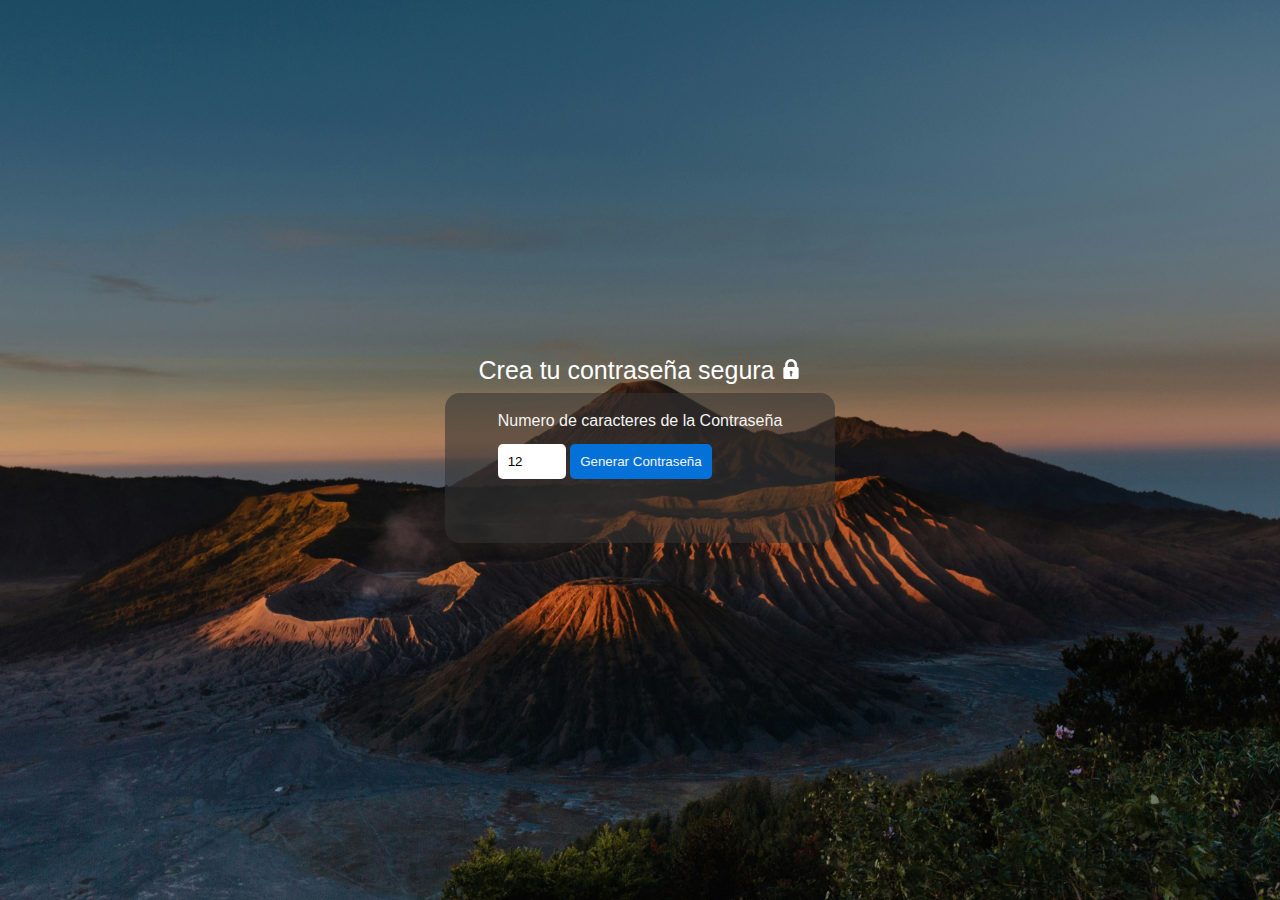
<file: Password Generator/index.html>
<!DOCTYPE html>
<html lang="en">
<head>
    <meta charset="UTF-8">
    <meta name="viewport" content="width=device-width, initial-scale=1.0">
    <link rel="stylesheet" href="./css/styles.css">
    <title>Genera una contraseña segura</title>
</head>
<body style="background-image: url('/assets/mountain-area.jpg');">
    <main class="main">
        <div class="texto" id="texto">
            <h2>Crea tu contraseña segura
                <img src="/assets/padlock black hole.png" alt="padlock" />
            </h2>
        </div>
        <div class="password-generator" id="password-generator">
            <div class="inputbox" id="inputbox">
                <p>Numero de caracteres de la Contraseña</p>
                <div class="buttons">
                    <input type="number" min="12" max="50" id="number" value="12"/>
                    <button id="generator">Generar Contraseña</button>
                    <div id="passwordDisplay"></div>
                </div>
            </div>
        </div>
    </main>
    <script src="./js/script.js"></script>
</body> 
</body>
</html>
</file>
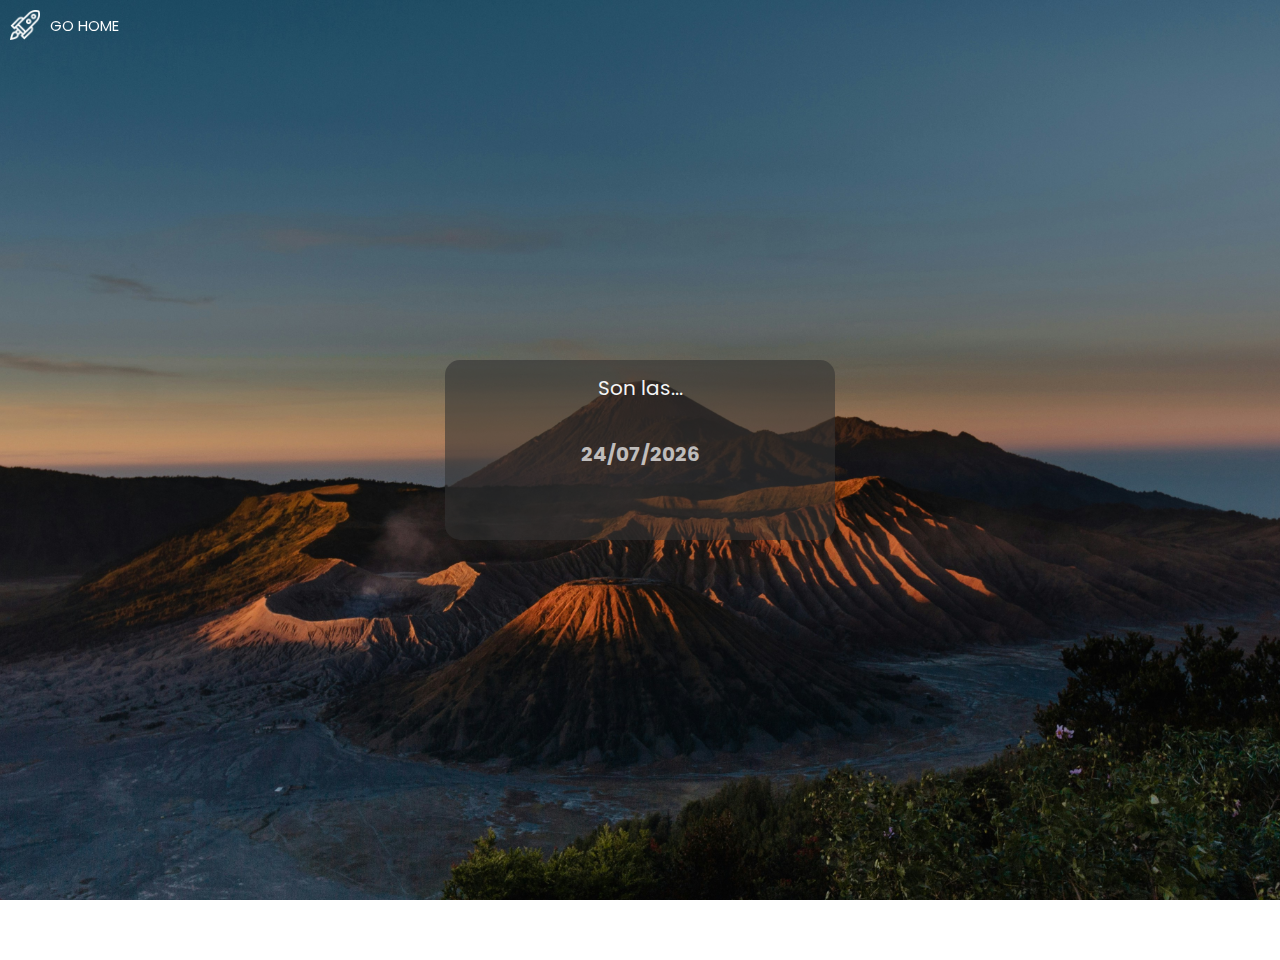
<file: src/components/watch.html>
<!DOCTYPE html>
<html lang="en">
<head>
    <meta charset="UTF-8">
    <meta name="viewport" content="width=device-width, initial-scale=1.0">
    <link rel="stylesheet" href="../css/time.css">
    <title>Reloj Digital</title>
</head>
<body>
    <header class="header">
        <a href="../../index.html">
            <img src="../assets/rocket.png" alt="go home"/>
            <h2>GO HOME</h2>
        </a>
    </header>
    <main class="main">
        <section class="time-container">
            <article class="time-date">
                <div class="title">Son las...</div>
                <div id="hour" class="hour"></div>
                <div id="date" class="date"></div>
                <div id="message" class="message"></div>
            </article>
        </section>
    </main>
    <footer class="footer">
        <nav>
          <a href="watch.html"><img src="../assets/watch.png" alt="clock"></a>
          <a href="password.html"><img src="../assets/lock.png" alt="lock"></a>
          <a href="links.html"><img src="../assets/link.png" alt="link"></a>
          <a href="weather.html"><img src="../assets/cloud.png" alt="cloud"></a>
        </nav>
      </footer>
    <script src="../js/time.js"></script>
</body>
</html>
</file>
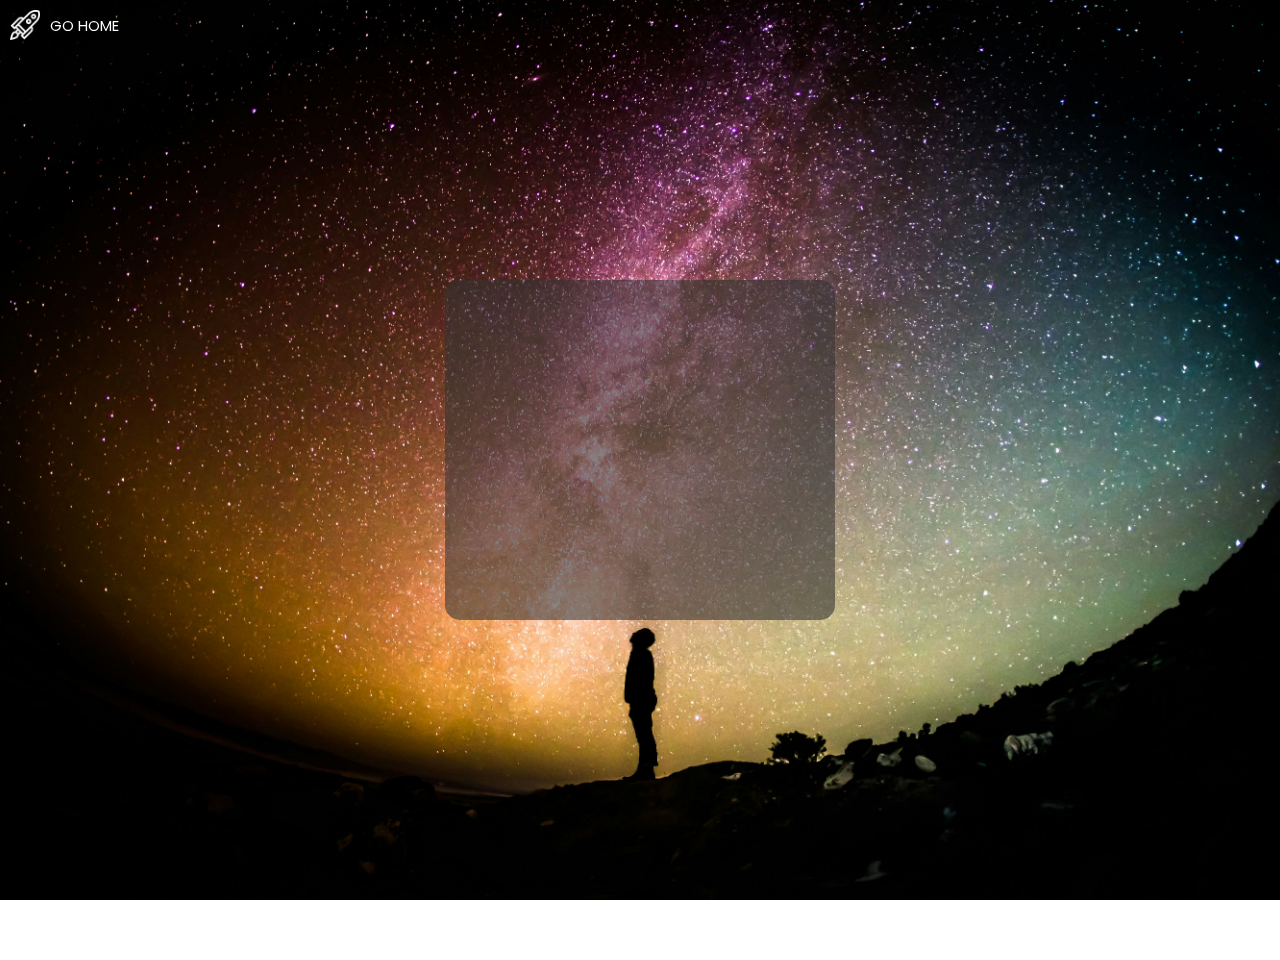
<file: src/components/weather.html>
<!DOCTYPE html>
<html lang="en">
<head>
    <meta charset="UTF-8">
    <meta name="viewport" content="width=device-width, initial-scale=1.0">
    <link rel="stylesheet" href="../css/weather.css">
    <title>Consulta del Tiempo</title>
</head>
<body>
    <header class="header">
        <a href="../../index.html">
            <img src="../assets/rocket.png" alt="go home"/>
            <h2>GO HOME</h2>
        </a>
    </header>
    <main class="main">
        <article class="container">
            <div class="forecastContainer"></div>
        </article>
    </main>
    <footer class="footer">
        <nav>
          <a href="watch.html"><img src="../assets/watch.png" alt="clock"></a>
          <a href="password.html"><img src="../assets/lock.png" alt="lock"></a>
          <a href="links.html"><img src="../assets/link.png" alt="link"></a>
          <a href="weather.html"><img src="../assets/cloud.png" alt="cloud"></a>
        </nav>
      </footer>
    <script src="../js/weather.js"></script>
</body>
</html>
</file>
<file: Password Generator/css/styles.css>
html, body, div, span, applet, object, iframe,
h1, h2, h3, h4, h5, h6, p, blockquote, pre,
a, abbr, acronym, address, big, cite, code,
del, dfn, em, img, ins, kbd, q, s, samp,
small, strike, strong, sub, sup, tt, var,
b, u, i, center,
dl, dt, dd, ol, ul, li,
fieldset, form, label, legend,
table, caption, tbody, tfoot, thead, tr, th, td,
article, aside, canvas, details, embed, 
figure, figcaption, footer, header, hgroup, 
menu, nav, output, ruby, section, summary,
time, mark, audio, video {
	margin: 0;
	padding: 0;
	border: 0;
	font-size: 100%;
	font: inherit;
	vertical-align: baseline;
}
/* HTML5 display-role reset for older browsers */
article, aside, details, figcaption, figure, 
footer, header, hgroup, menu, nav, section {
	display: block;
}
body {
	line-height: 1;
}
ol, ul {
	list-style: none;
}
blockquote, q {
	quotes: none;
}
blockquote:before, blockquote:after,
q:before, q:after {
	content: '';
	content: none;
}
table {
	border-collapse: collapse;
	border-spacing: 0;
}


/* My code */

body {
    box-sizing: border-box;
    font-family: 'Poppins', sans-serif;
    color: white;
    background-attachment: fixed;
    background-size: cover;
    background-position: center center;
    background-repeat: no-repeat;
    transition: all 1s ease;
    margin: 0;
}

.main {
    display: flex;
    flex-direction: column;
    justify-content:center;
    align-items:center;
    min-height: 100vh;
}


.texto h2 {
    font-size: 25px;
    margin-bottom: 10px;
}

.texto img {
    height: 20px;
    width: 20px;
    filter: invert(1);
}

.password-generator {
    height: 110px;
    width: 350px;
    display: flex;
    flex-direction: column; 
    align-items: center;
    gap: 5px;
    padding: 20px;
    max-width: 400px;
    color: #f4f4f4;
    border-radius: 15px;
    background-color: #33333393;
    line-height: 16px;
}


.inputbox {
    display: flex;
    flex-direction: column;
}

.buttons {
    margin-top: 15px;
}

#number {
   border-radius: 5px;
   display: inline-block;
   text-align: start;
   color: black;
   padding: 10px;
   border: none;
}

#generator {
    background-color: #0371d8;
    border: none;
    color: #f4f4f4;
    padding: 10px;
    border-radius: 5px;
}

.password-text {
    font-weight: 700;
    font-size: 20px;
    font-family: Poppins, sans-serif;
    padding: 0;
    margin-top: 20px;
}

.password-result {
    font-weight: 400;
    font-size: 20px;
    color: rgb(255, 229, 193);
    font-family: Poppins, sans-serif;
    padding: 5px;
}
</file>
<file: src/css/time.css>
@import url('https://fonts.googleapis.com/css2?family=Poppins:wght@400;600;700&display=swap');

html, body, div, span, applet, object, iframe,
h1, h2, h3, h4, h5, h6, p, blockquote, pre,
a, abbr, acronym, address, big, cite, code,
del, dfn, em, img, ins, kbd, q, s, samp,
small, strike, strong, sub, sup, tt, var,
b, u, i, center,
dl, dt, dd, ol, ul, li,
fieldset, form, label, legend,
table, caption, tbody, tfoot, thead, tr, th, td,
article, aside, canvas, details, embed, 
figure, figcaption, footer, header, hgroup, 
menu, nav, output, ruby, section, summary,
time, mark, audio, video {
	margin: 0;
	padding: 0;
	border: 0;
	font-size: 100%;
	font: inherit;
	vertical-align: baseline;
}
/* HTML5 display-role reset for older browsers */
article, aside, details, figcaption, figure, 
footer, header, hgroup, menu, nav, section {
	display: block;
}
body {
	line-height: 1;
}
ol, ul {
	list-style: none;
}
blockquote, q {
	quotes: none;
}
blockquote:before, blockquote:after,
q:before, q:after {
	content: '';
	content: none;
}
table {
	border-collapse: collapse;
	border-spacing: 0;
}


/* My code */

body {
    box-sizing: border-box;
    font-family: 'Poppins', sans-serif;
    color: white;
    background-image: url('../assets/mountain-area.jpg');
    background-attachment: fixed;
    background-size: cover;
    background-position: center center;
    background-repeat: no-repeat;
    transition: all 1s ease;
    margin: 0;
}

.header {
    position: fixed;
}

.header a {
    display: flex;
    gap: 10px;
    padding: 10px;
    color: #000;
    text-decoration: none;
    filter: invert(1);
    align-items: center;
    
}

.header h2 {
    font-size: 15px;
}

.header img {
    width: 30px;
}

.main {
    display: flex;
    flex-direction: column;
    justify-content:center;
    align-items:center;
    min-height: 100vh;
}

.time-date {
    height: 140px;
    width: 350px;
    display: flex;
    flex-direction: column; 
    align-items: center;
    gap: 5px;
    padding: 20px;
    max-width: 400px;
    color: #f4f4f4;
    border-radius: 15px;
    background-color: #33333393;
    line-height: 16px;
}

.title {
    font-size: 20px;
    margin-bottom: 0;
}

#hour, #date {
    font-weight: 700;
    font-family: Poppins, sans-serif;
    padding: 0;
    margin-top: 20px;
}

.hour {
    font-size: 50px;
    color: #ffffffb0;
    margin-top: 0;
}

.date {
    margin-top: 10px;
    font-size: 20px;
    color: #ffffffb0;
}

.message {
    margin-top: 20px;
    font-family: 'Poppins', sans-serif;
    font-size: 20px;
}


footer {
    height: 60px;
    width: 100%;
    color: white;
    display: flex;
    justify-content: flex-end;
    align-items: center;
    margin-right: 10px;
}

.footer nav {
    display: flex;
    gap: 20px;
}

.footer img {
    width: 30px;
    filter: invert(1);
}
</file>
<file: src/css/weather.css>
@import url('https://fonts.googleapis.com/css2?family=Poppins:wght@400;600;700&display=swap');

html, body, div, span, applet, object, iframe,
h1, h2, h3, h4, h5, h6, p, blockquote, pre,
a, abbr, acronym, address, big, cite, code,
del, dfn, em, img, ins, kbd, q, s, samp,
small, strike, strong, sub, sup, tt, var,
b, u, i, center,
dl, dt, dd, ol, ul, li,
fieldset, form, label, legend,
table, caption, tbody, tfoot, thead, tr, th, td,
article, aside, canvas, details, embed, 
figure, figcaption, footer, header, hgroup, 
menu, nav, output, ruby, section, summary,
time, mark, audio, video {
	margin: 0;
	padding: 0;
	border: 0;
	font-size: 100%;
	font: inherit;
	vertical-align: baseline;
}
/* HTML5 display-role reset for older browsers */
article, aside, details, figcaption, figure, 
footer, header, hgroup, menu, nav, section {
	display: block;
}
body {
	line-height: 1;
}
ol, ul {
	list-style: none;
}
blockquote, q {
	quotes: none;
}
blockquote:before, blockquote:after,
q:before, q:after {
	content: '';
	content: none;
}
table {
	border-collapse: collapse;
	border-spacing: 0;
}


/* My code */
body {
    text-align: center;
    background-image: url('../assets/stars.jpg');
    font-family: 'Poppins', sans-serif;
    background-attachment: fixed;
    background-size: cover;
    background-position: center center;
    background-repeat: no-repeat;

}

.header {
    position: fixed;
}

.header a {
    display: flex;
    gap: 10px;
    padding: 10px;
    color: #000;
    text-decoration: none;
    filter: invert(1);
    align-items: center;
    
}

.header h2 {
    font-size: 15px;
}

.header img {
    width: 30px;
}

.main {
    display: flex;
    justify-content: center; 
    text-align: center;
    align-items: center;
    min-height: 100vh;
}


.container {
    height: 300px;
    width: 350px;
    text-align: center; 
    display: flex; 
    flex-direction: column; 
    justify-content: center; 
    align-items: center;
    padding: 20px;
    max-width: 400px;
    color: #f4f4f4;
    border-radius: 15px;
    background-color: #33333393;
}

.place {
    display: flex;
    flex-direction: column;
    align-items: flex-start;
}

.weather p{
    color: #ffe5c1;
}

.temp-and-cond-info {
    display: flex;
    align-items: center;
    justify-content: space-between;
    flex-direction: row;
    flex-wrap: nowrap;
    gap: 20px;
    width: 100%;
    margin-top: 20px;
    margin-bottom: 0;
}

.picture {
    width: 80px;
    height: 80px;
    display: flex;
    align-items: center;
    font-size: 50px;
    gap: 10px;
}


.picture img {
    width: 100%;
    height: 100%;
}

.temperature {
    display: flex;
    justify-content: center;
    align-items: center;
}

.temperature img {
    filter: invert(1);
    width: 30px;
}

.weather-conditions {
    display: flex;
    flex-direction: column;
    align-items: flex-start;
    gap: 5px;
}

.weather-conditions p {
    color: #b0b0b0;
}

.forecastContainer {
    display: flex;
    align-items: center; 
    gap: 10px; 
    width: 300px; 
    height: 200px; 
    margin-top: 25px; 
    overflow-x: scroll;
}

.image {
    width: 60px;
    height: 60px;
}

.image-weather {
    width: 100%;
    height: 100%;
}

.degrees p {
    color: #ffe5c1;
}

footer {
    height: 60px;
    width: 100%;
    color: white;
    display: flex;
    justify-content: flex-end;
    align-items: center;
    margin-right: 10px;
}

.footer nav {
    display: flex;
    gap: 20px;
}

.footer img {
    width: 30px;
    filter: invert(1);
}
</file>
